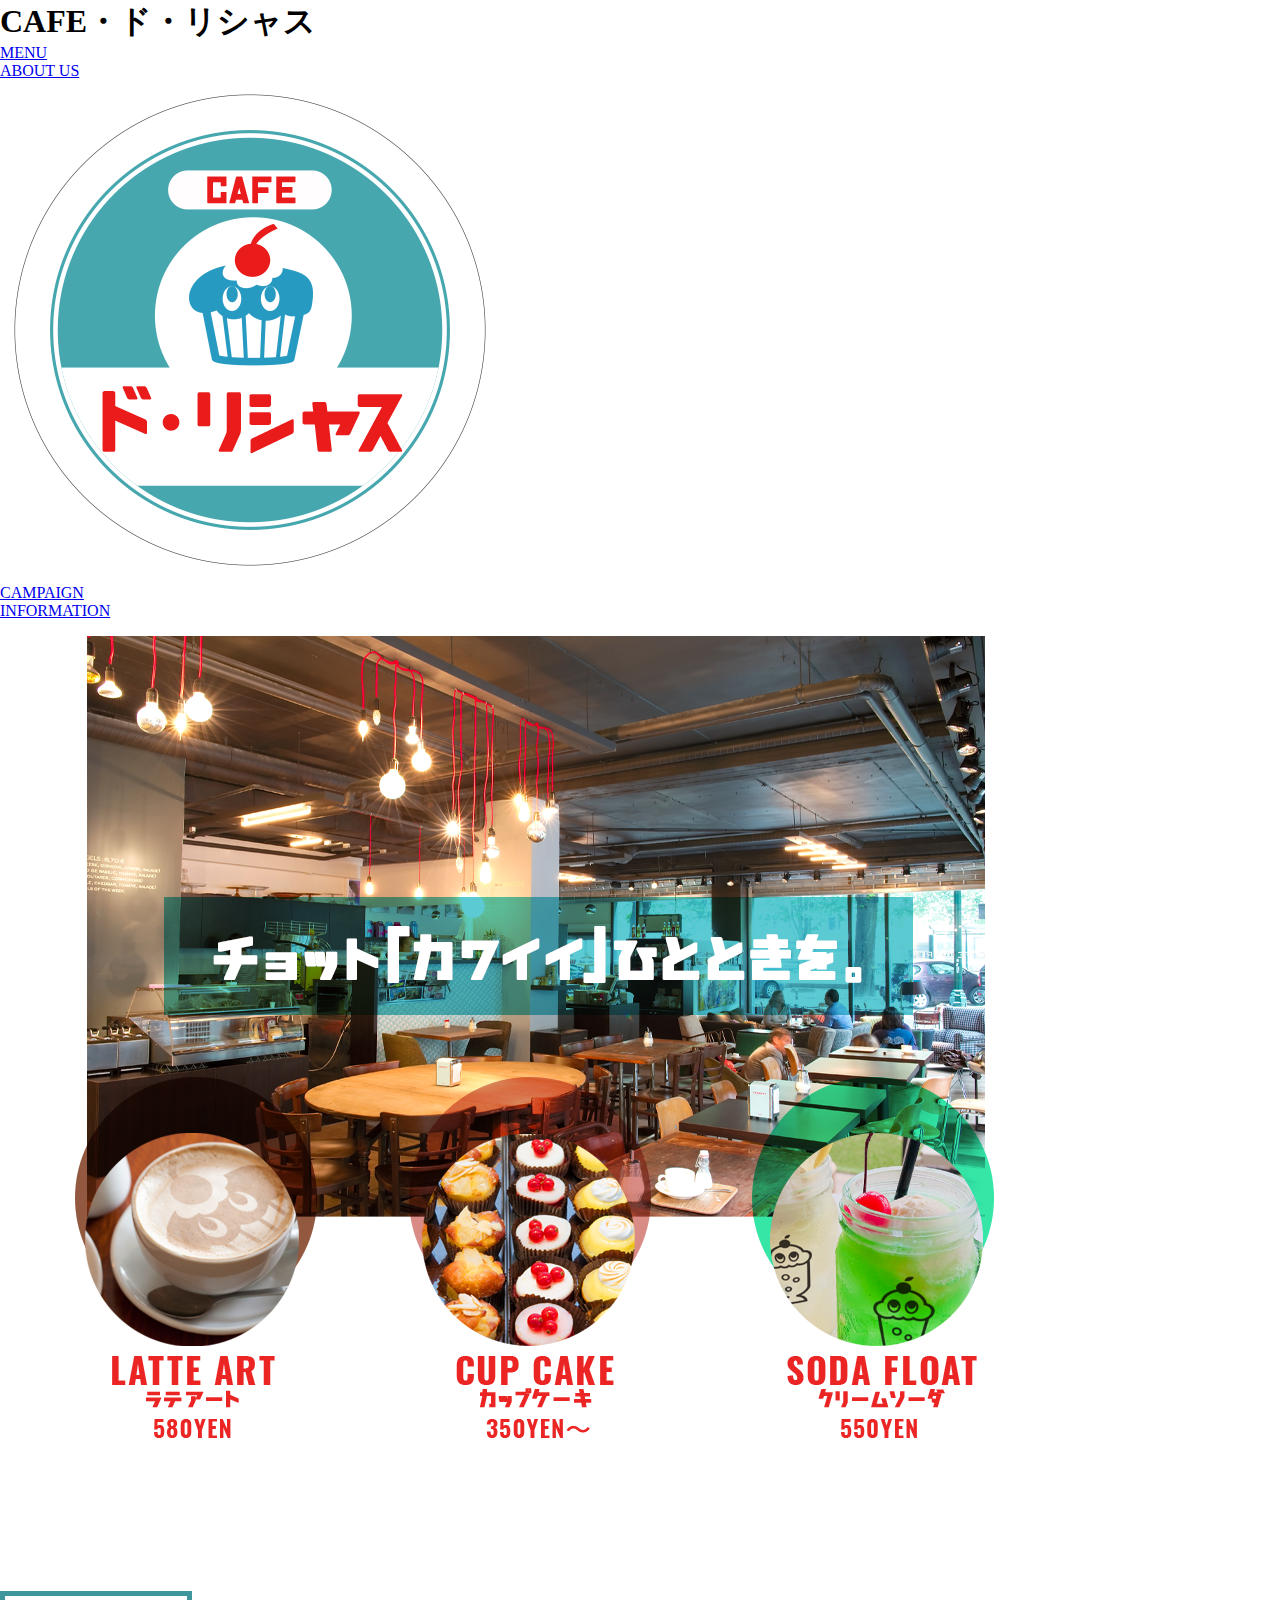
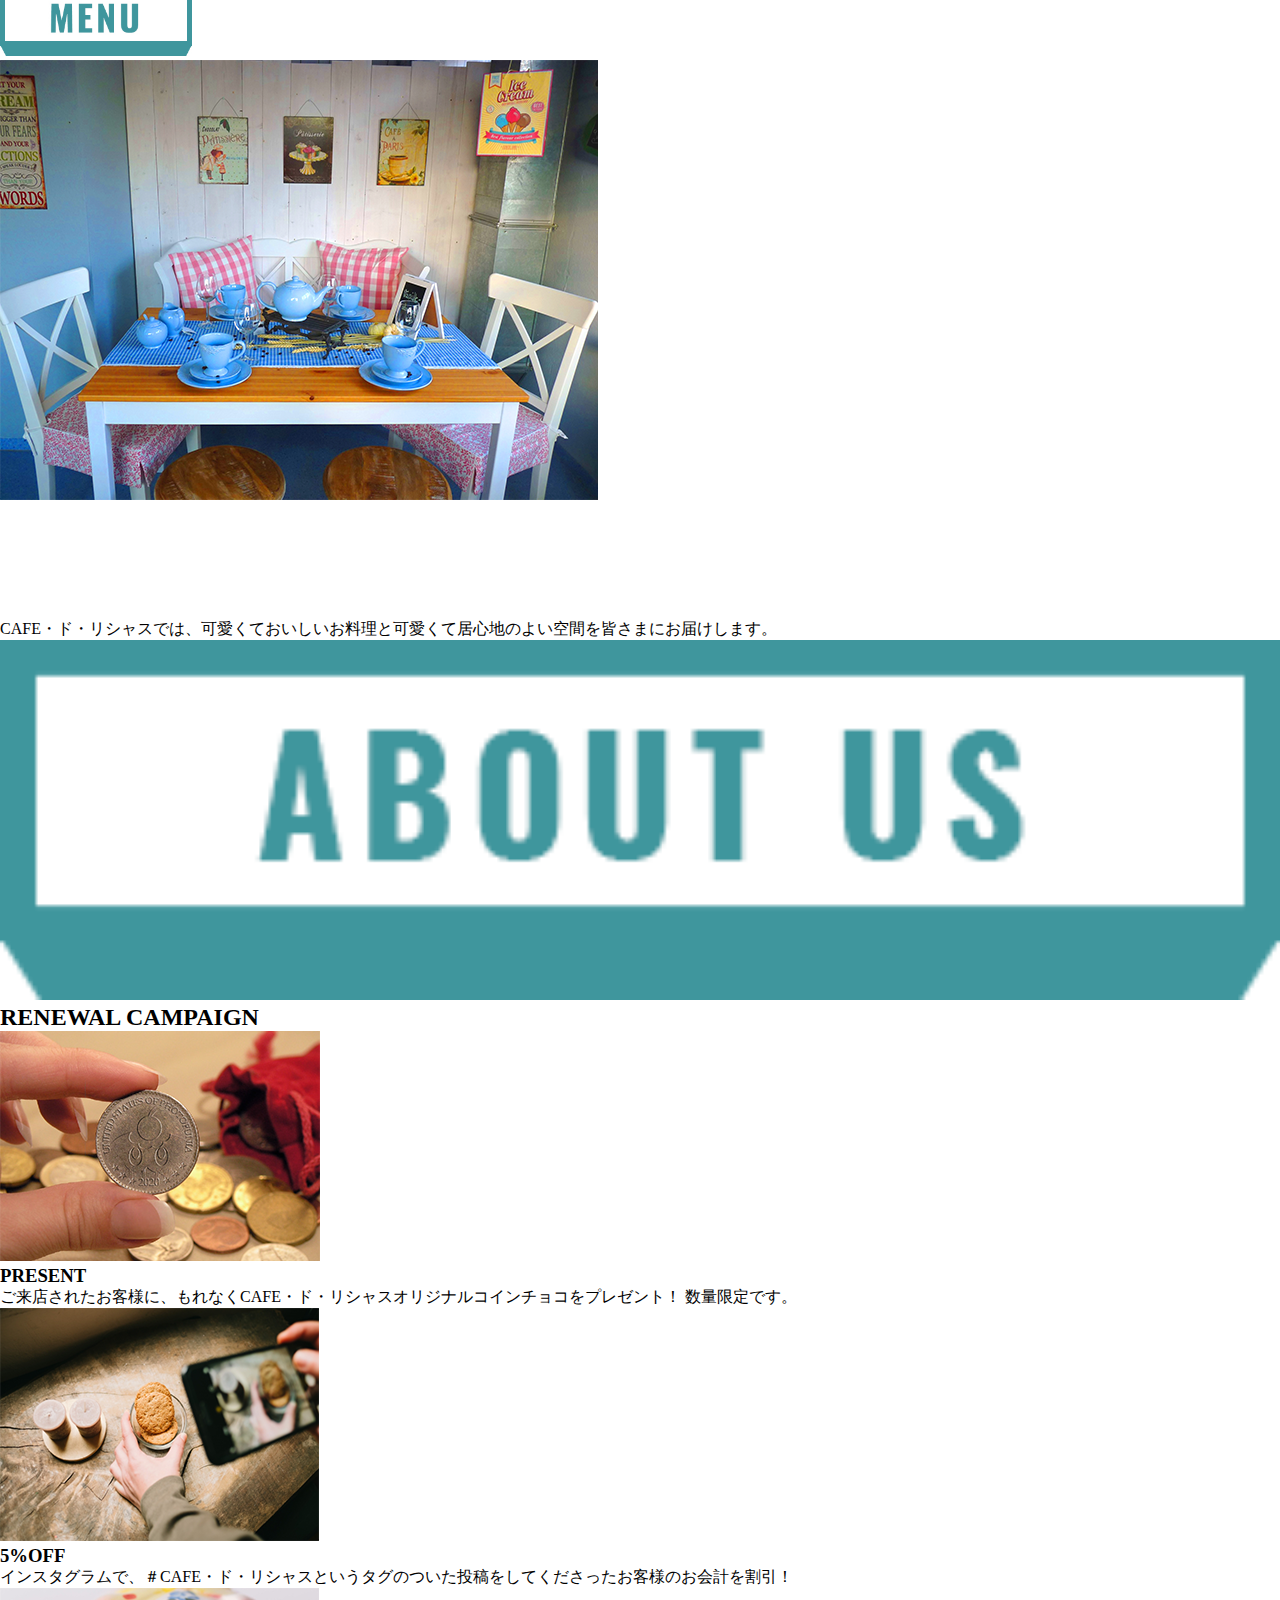
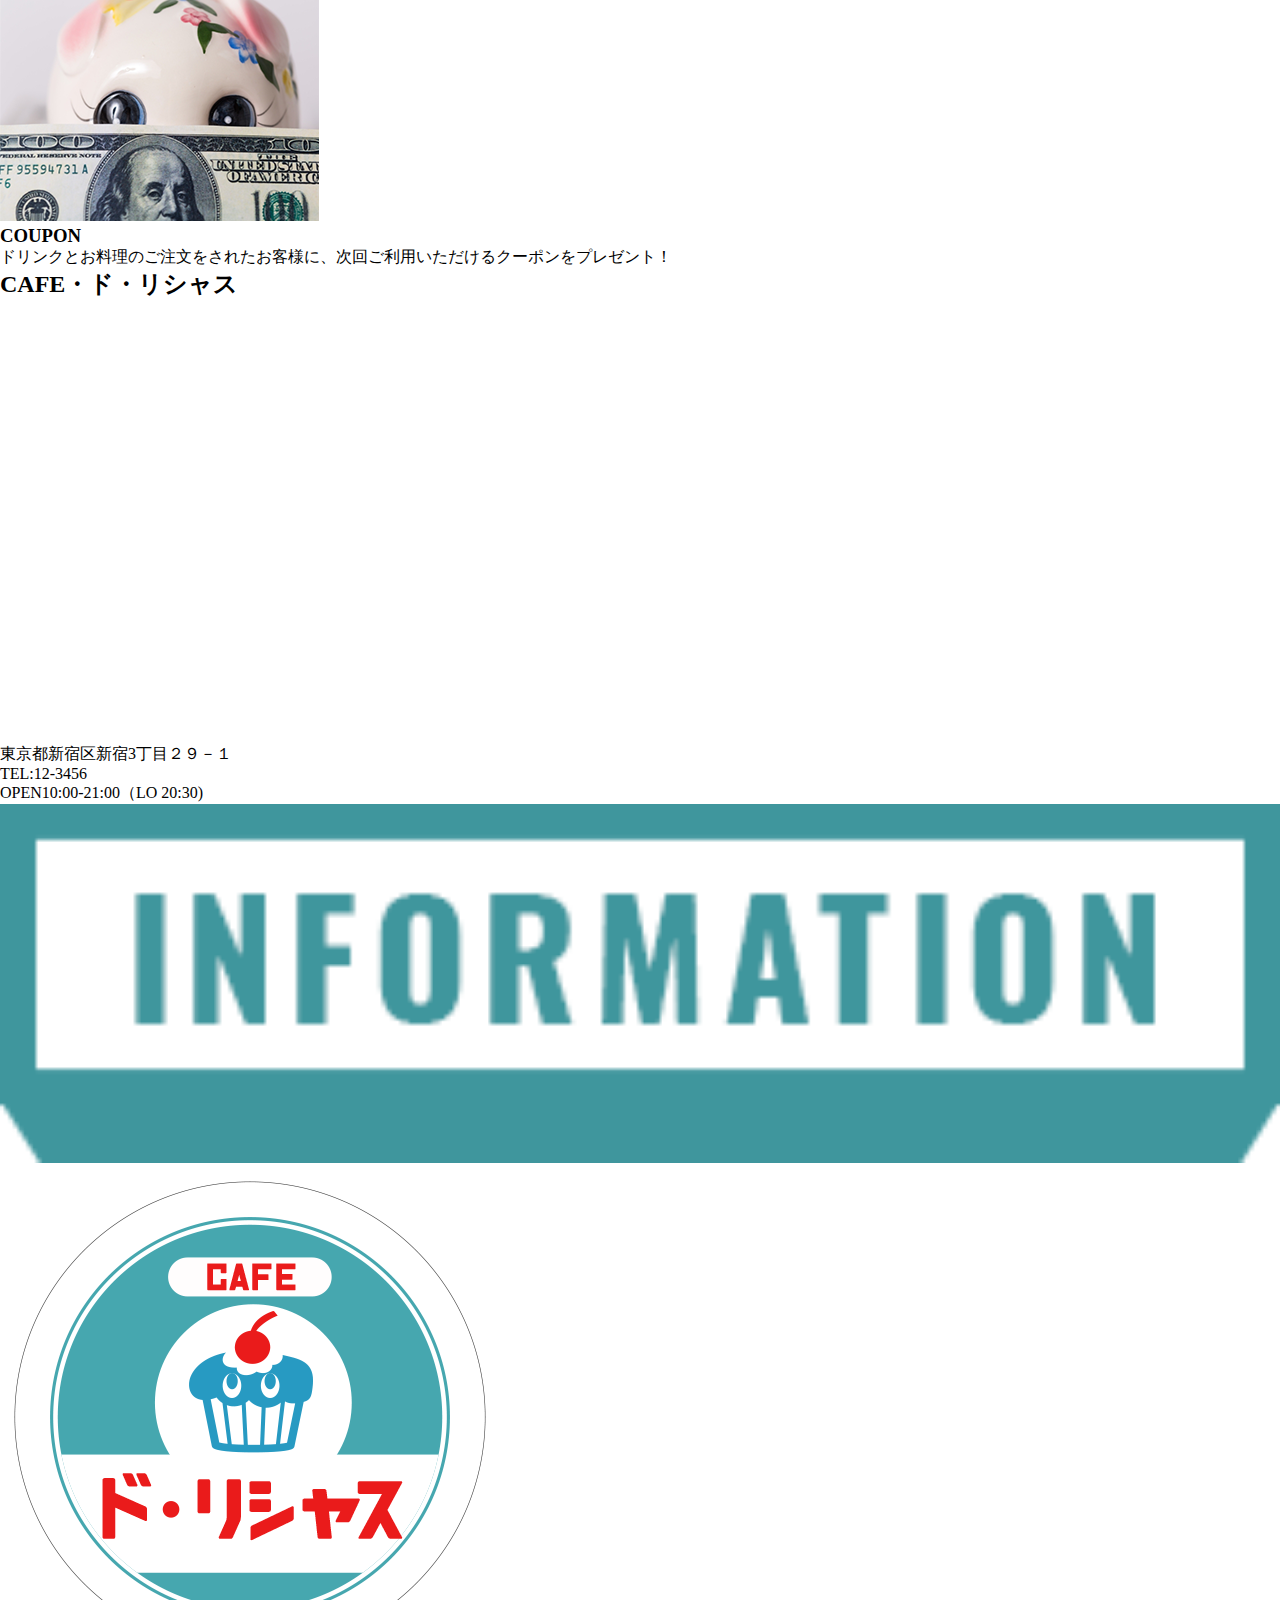
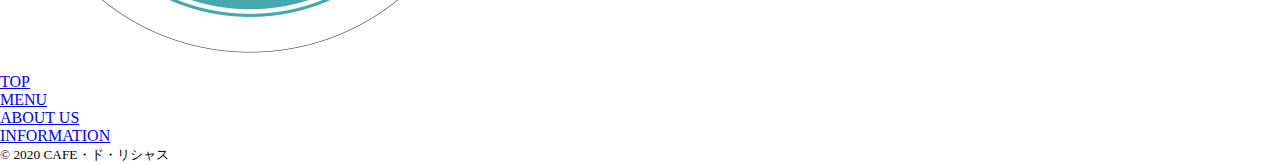
<file: public/index.html>
<!DOCTYPE html>
<html lang="ja">

<head>
  <meta charset="UTF-8">
  <meta name="viewport"
    content="width=device-width,initial-scale=1.0,minimum-scale=1.0,maximum-scale=1.0,user-scalable=0">
  <title>CAFE・ド・リシャス</title>
  <link rel="stylesheet" href="css/app.css">
  <link rel="stylesheet" type="text/css" href="slick/slick.css"/>
<link rel="stylesheet" type="text/css" href="slick/slick-theme.css"/>
<link rel="preconnect" href="https://fonts.gstatic.com">
<link href="https://fonts.googleapis.com/css2?family=Oswald:wght@300;400;500;600;700&display=swap" rel="stylesheet">
<link href="https://fonts.googleapis.com/css?family=M+PLUS+1p" rel="stylesheet">
</head>

<body>
  <header>
    <h1 class="main-title">CAFE・ド・リシャス</h1>
    <nav class="nav-menu">
    <ul class="nav-menu-list">
      <li class="nav-menu-list-item"><a href="menu/index.html">MENU</a></li>
      <li class="nav-menu-list-item"><a href="about_us/index.html">ABOUT US</a></li>
      <li class="nav-menu-list-item"><a href="index.html"><img src="img/rogo_blue.png"></a></li>
      <li class="nav-menu-list-item"><a href="#campaign">CAMPAIGN</a></li>
      <li class="nav-menu-list-item"><a href="information/index.html">INFORMATION</a></li>
    </ul>
    </nav>
  </header>

  <main>
    <article class="main-section">
      <h2 class="site-concept"><img src="img/top_img.png"></h2>
      <p class="btn"><a href="menu/index.html"></a><img src="img/btn_menu.jpg" class="button" width="15%"></p>
    </article>
    

    <section class="about-us-summary">
      <p class="about-us-summary-img"><img src="img/shop.png"></p>
      <h2 class="about-us-summary-intro"><img src="img/h2.png"></h2>
      <p class="about-us-summary-text">CAFE・ド・リシャスでは、可愛くておいしいお料理と可愛くて居心地のよい空間を皆さまにお届けします。</p>
      <p class="btn-about"><a href="about_us/index.html"><img src="img/btn_aboutus.png" class="button" width="100%"></a></p>
    </section>

    <section class="campaign-section">
      <h2 id="campaign">RENEWAL CAMPAIGN</h2>

      <div class="wrap">
      <section class="campaign-section-content">
        <p class="campaign-section-content-img"><img src="img/coin.png"></p>
        <h3 class="campaign-section-content-title">PRESENT</h3>
        <p class="campaign-section-content-description">ご来店されたお客様に、もれなくCAFE・ド・リシャスオリジナルコインチョコをプレゼント！ 数量限定です。</p>
      </section>


      <section class="campaign-section-content">
        <p class="campaign-section-content-img"><img src="img/sns_com.png"></p>
        <h3 class="campaign-section-content-title">5%OFF</h3>
        <p class="campaign-section-content-description">インスタグラムで、＃CAFE・ド・リシャスというタグのついた投稿をしてくださったお客様のお会計を割引！</p>
      </section>

      <section class="campaign-section-content">
        <p class="campaign-section-content-img"><img src="img/money.png"></p>
        <h3 class="campaign-section-content-title">COUPON</h3>
        <p class="campaign-section-content-description">ドリンクとお料理のご注文をされたお客様に、次回ご利用いただけるクーポンをプレゼント！</p>
      </section>
    </section>
  </div>

    <section class="information-section">
      <h2 class="shop-name">CAFE・ド・リシャス</h2>
      <iframe class="map" src="https://www.google.com/maps/embed?pb=!1m18!1m12!1m3!1d12961.174561544354!2d139.69400668224463!3d35.69439099917354!2m3!1f0!2f0!3f0!3m2!1i1024!2i768!4f13.1!3m3!1m2!1s0x60188cd146347a19%3A0xb02218c4e2470f33!2z44K544K_44O844OQ44OD44Kv44K544Kz44O844OS44O8IOaWsOWuv-ilv-WPo-W6lw!5e0!3m2!1sja!2sjp!4v1606789449262!5m2!1sja!2sjp" width="600" height="440" frameborder="0" style="border:0;" allowfullscreen="" aria-hidden="false" tabindex="0"></iframe>
      <dl class="shop-address">
        <dt class="shop-address-item">東京都新宿区新宿3丁目２９－１</dt>
        <dt class="shop-address-item">TEL:12-3456</dt>
        <dt class="shop-address-item">OPEN10:00-21:00（LO 20:30)</dt>
      </dl>
      <p class="btn-info"><a href="information/index.html"><img src="img/btn_informaion.png" class="button" width="100%"></a></p>
    </section>
  </article>
  </main>

  <footer>
    <h2 class="footer-shop-name"><img src="img/rogo_blue.png"></h2>
    <ul class="footer-menu">
      <li class="footer-menu-item"><a href="index.html">TOP</a></li>
      <li class="footer-menu-item"><a href="menu/index.html">MENU</a></li>
      <li class="footer-menu-item"><a href="about_us/index.html">ABOUT US</a></li>
      <li class="footer-menu-item"><a href="information/index.html">INFORMATION</a></li>
    </ul>

    <p class="copy"><small>&copy; 2020 CAFE・ド・リシャス</small></p>
  </footer>
  <script src="js/app.js"></script>
</script>
</script>
</body>

</html>
</file>
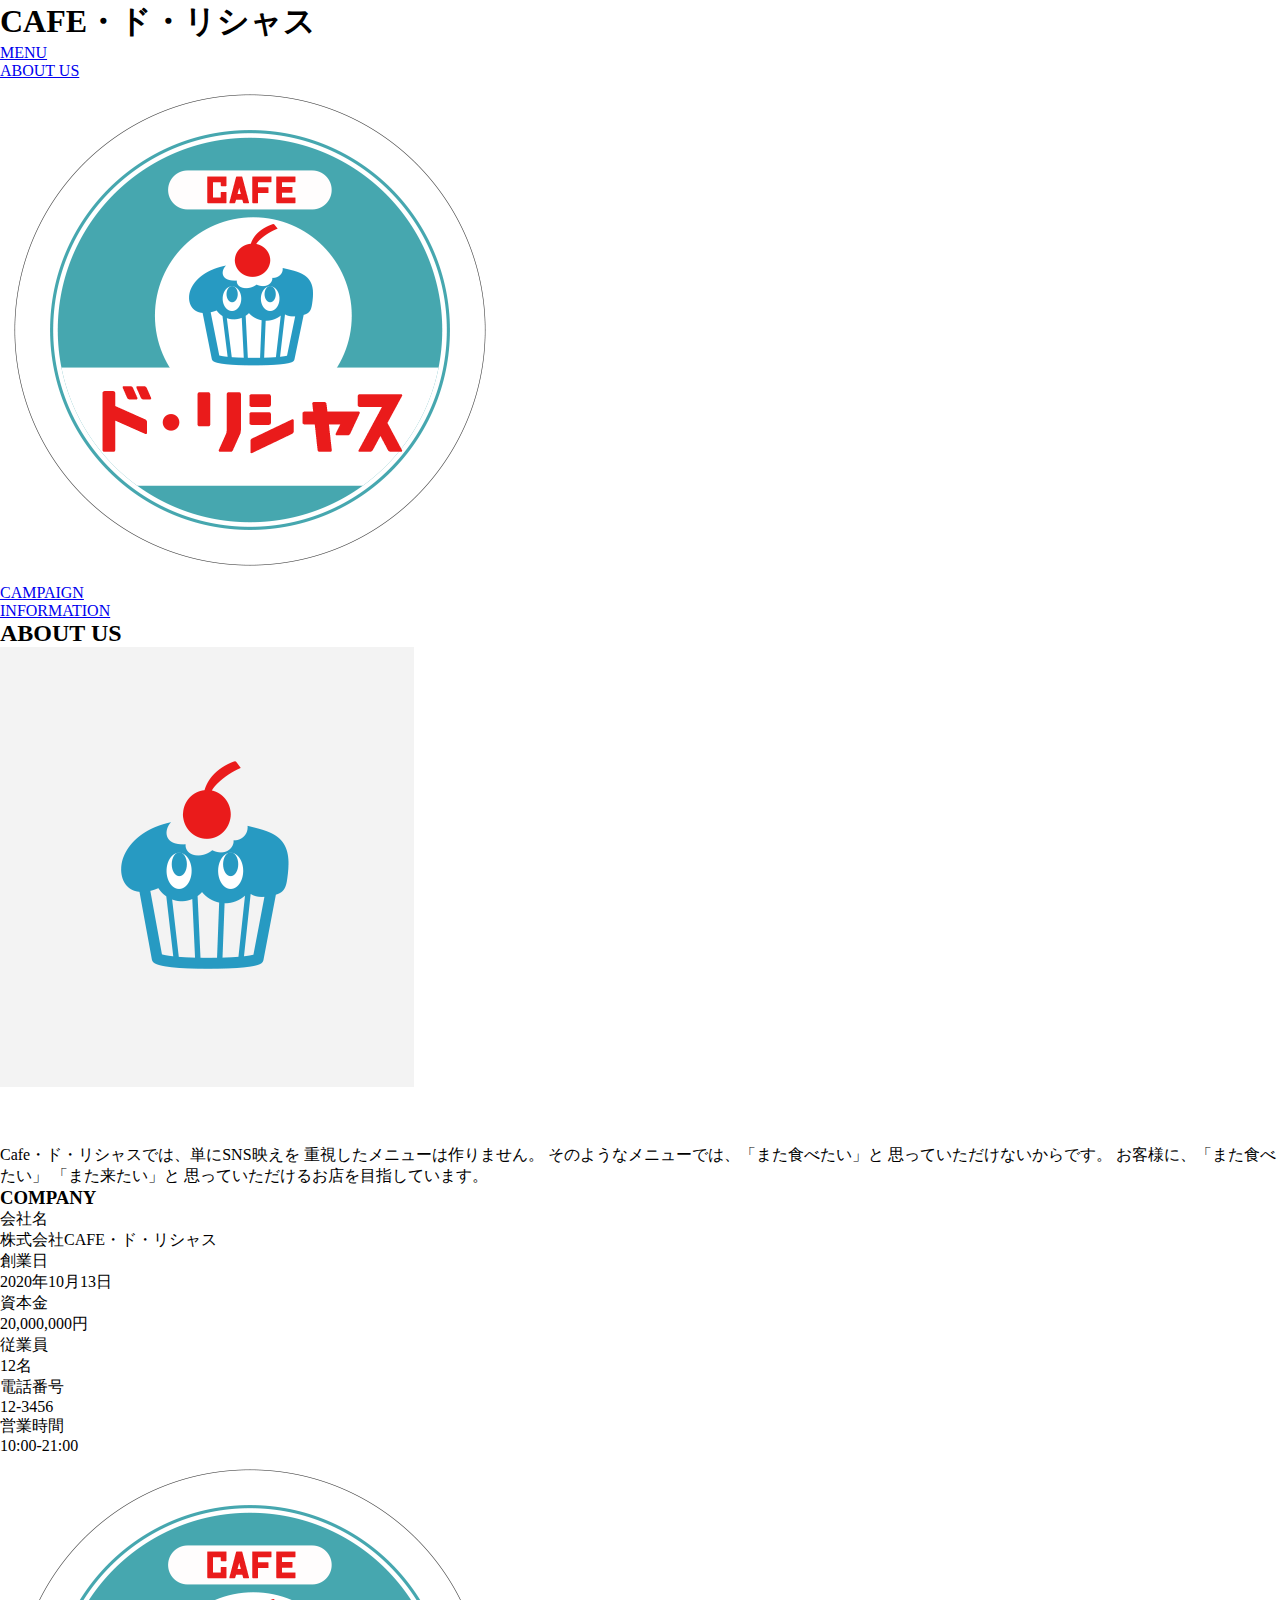
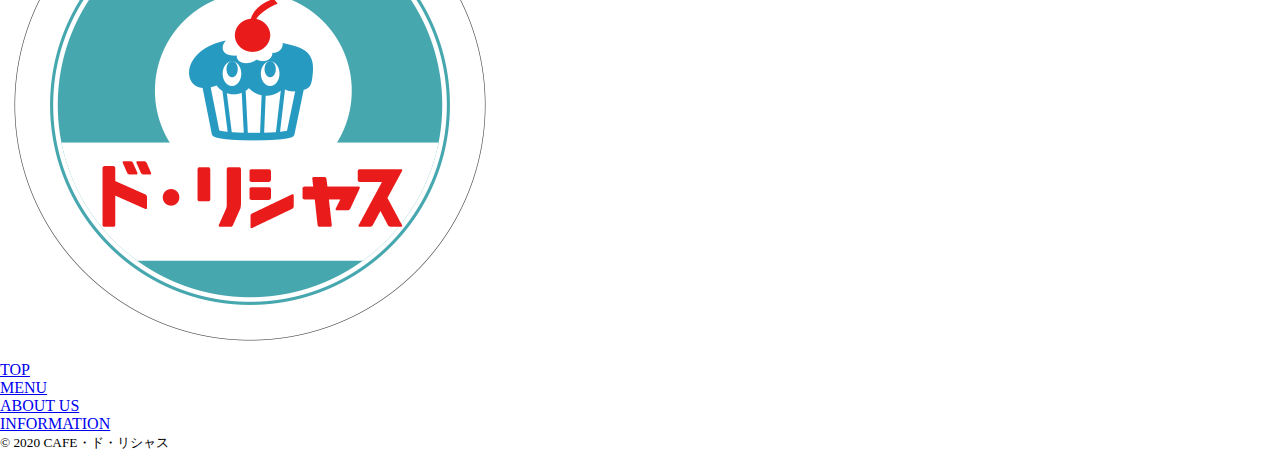
<file: public/about_us/index.html>
<!DOCTYPE html>
<html lang="ja">

<head>
  <meta charset="UTF-8">
  <meta name="viewport"
    content="width=device-width,initial-scale=1.0,minimum-scale=1.0,maximum-scale=1.0,user-scalable=0">
  <title>CAFE・ド・リシャス</title>
  <link rel="stylesheet" href="../css/app.css">
  </head>

<body>
  <header>
    <h1>CAFE・ド・リシャス</h1>
    <nav>
      <ul class="nav-menu-list">
        <li class="nav-menu-list-item"><a href="../menu/index.html">MENU</a></li>
        <li class="nav-menu-list-item"><a href="index.html">ABOUT US</a></li>
        <li class="nav-menu-list-item"><a href="../index.html"><img src="../img/rogo_blue.png"></a></li>
        <li class="nav-menu-list-item"><a href="../index.html#campaign">CAMPAIGN</a></li>
        <li class="nav-menu-list-item"><a href="../information/index.html">INFORMATION</a></li>
      </ul>
      </nav>
  </header>

  <main>
      <section class="menu-title-back">
          <h2 class="about-title">ABOUT US</h2>
      </section>

      <section class="about-us-section">
        <p class="about-us-section-img"><img src="../img/cakekun.png"></p>
        <div>
          <h3 class="about-us-section-title"><img src="../img/about-concept.png"></h3>
          <p class="about-us-section-text">Cafe・ド・リシャスでは、単にSNS映えを
            重視したメニューは作りません。
            そのようなメニューでは、「また食べたい」と
            思っていただけないからです。
            お客様に、「また食べたい」 「また来たい」と
            思っていただけるお店を目指しています。</p>
            </div>
      </section>

      <section class="company">
          <h3 class="company-title">COMPANY</h3>
          <div class="company-wrap">
          <dl class="company-item">
              <dt class="company-item-dt">会社名</dt>
              <dd class="company-item-dd">株式会社CAFE・ド・リシャス</dd>
              <dt class="company-item-dt">創業日</dt>
              <dd class="company-item-dd">2020年10月13日</dd>
              <dt class="company-item-dt">資本金</dt>
              <dd class="company-item-dd">20,000,000円</dd>
          </dl>
          <dl class="company-item">
              <dt class="company-item-dt">従業員</dt>
              <dd class="company-item-dd">12名</dd>
              <dt class="company-item-dt">電話番号</dt>
              <dd class="company-item-dd">12-3456</dd>
              <dt class="company-item-dt">営業時間</dt>
              <dl class="company-item-dd">10:00-21:00</dl>
          </dl>
        </div>
      </section>
  </main>

  
  <footer>
    <h2 class="footer-shop-name"><img src="../img/rogo_blue.png"></h2>
    <dl class="footer-menu">
      <dt class="footer-menu-item"><a href="../index.html">TOP</a></dt>
      <dt class="footer-menu-item"><a href="../menu/index.html">MENU</a></dt>
      <dt class="footer-menu-item"><a href="index.html">ABOUT US</a></dt>
      <dt class="footer-menu-item"><a href="../information/index.html">INFORMATION</a></dt>
    </dl>
    <p class="copy"><small>&copy; 2020 CAFE・ド・リシャス</small></p>
  </footer>

  </body>
  </html>
</file>
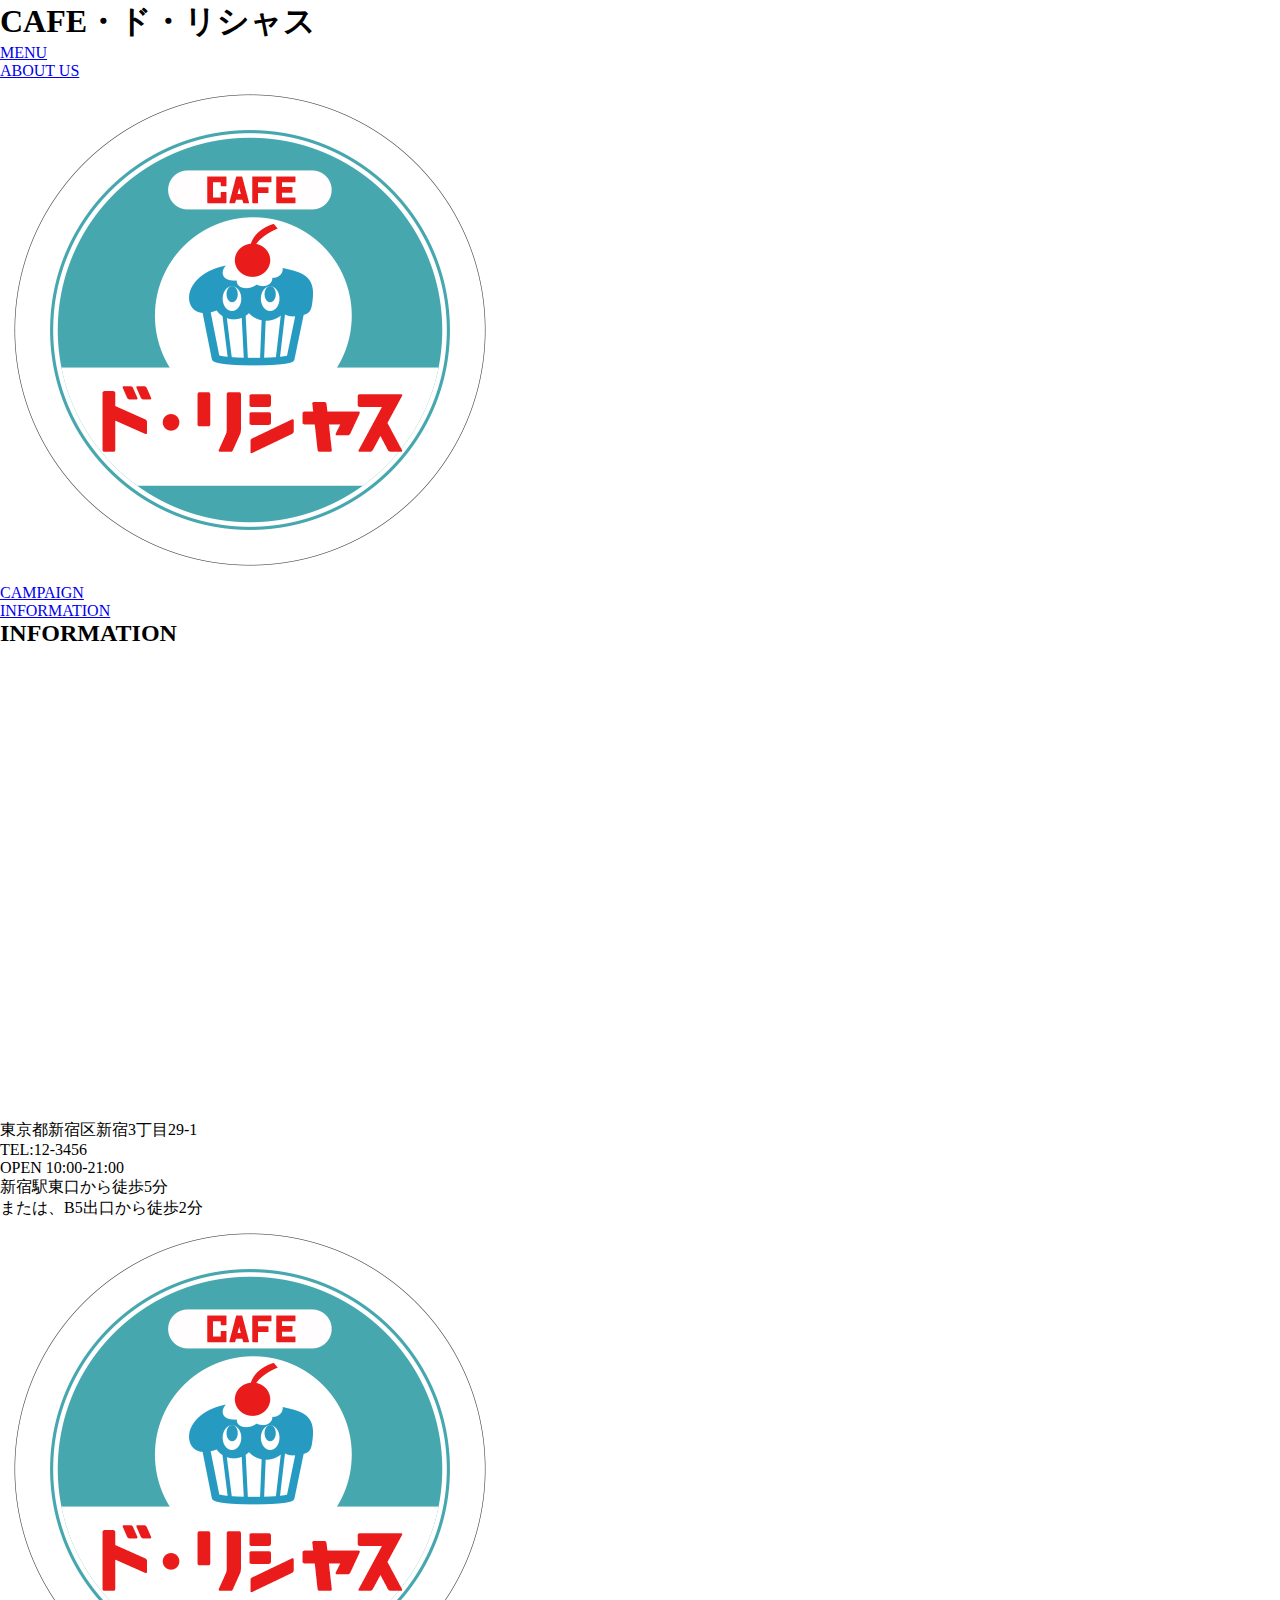
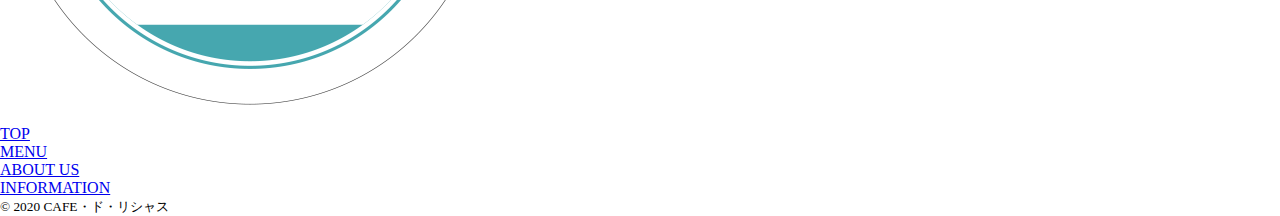
<file: public/information/index.html>
<!DOCTYPE html>
<html lang="ja">

<head>
  <meta charset="UTF-8">
  <meta name="viewport"
    content="width=device-width,initial-scale=1.0,minimum-scale=1.0,maximum-scale=1.0,user-scalable=0">
  <title>CAFE・ド・リシャス</title>
  <link rel="stylesheet" href="../css/app.css">
  </head>

<body>
  <header>
    <h1>CAFE・ド・リシャス</h1>
    <nav>
      <ul class="nav-menu-list">
        <li class="nav-menu-list-item"><a href="../menu/index.html">MENU</a></li>
        <li class="nav-menu-list-item"><a href="../about_us/index.html">ABOUT US</a></li>
        <li class="nav-menu-list-item"><a href="../index.html"><img src="../img/rogo_blue.png"></a></li>
        <li class="nav-menu-list-item"><a href="../index.html#campaign">CAMPAIGN</a></li>
        <li class="nav-menu-list-item"><a href="index.html">INFORMATION</a></li>
      </ul>
      </nav>
  </header>

  <main>
    <section class="menu-title-back">
      <h2 class="about-title">INFORMATION</h2>
    </section>

    <section class="information-section-b">
      <h3 class="info-name"><img src="../img/info_title.png"></h3>
      <iframe class="map" src="https://www.google.com/maps/embed?pb=!1m18!1m12!1m3!1d12961.174561544354!2d139.69400668224463!3d35.69439099917354!2m3!1f0!2f0!3f0!3m2!1i1024!2i768!4f13.1!3m3!1m2!1s0x60188cd146347a19%3A0xb02218c4e2470f33!2z44K544K_44O844OQ44OD44Kv44K544Kz44O844OS44O8IOaWsOWuv-ilv-WPo-W6lw!5e0!3m2!1sja!2sjp!4v1606789449262!5m2!1sja!2sjp" width="800" height="440" frameborder="0" style="border:0;" allowfullscreen="" aria-hidden="false" tabindex="0"></iframe>
      <dl class="shop-address-b">
        <dt class="shop-address-item-b">東京都新宿区新宿3丁目29-1</dt>
        <dt class="shop-address-item-b">TEL:12-3456</dt>
        <dt class="shop-address-item-b">OPEN 10:00-21:00</dt>
      </dl>
      <p class="shop-address-text-a">新宿駅東口から徒歩5分</p>
      <p class="shop-address-text-b">または、B5出口から徒歩2分</p>
    </section>

  </main>

  <footer>
    <h2 class="footer-shop-name"><img src="../img/rogo_blue.png"></h2>
    <dl class="footer-menu">
      <dt class="footer-menu-item"><a href="../index.html">TOP</a></dt>
      <dt class="footer-menu-item"><a href="../menu/index.html">MENU</a></dt>
      <dt class="footer-menu-item"><a href="../about_us/index.html">ABOUT US</a></dt>
      <dt class="footer-menu-item"><a href="index.html">INFORMATION</a></dt>
    </dl>
    <p class="copy"><small>&copy; 2020 CAFE・ド・リシャス</small></p>
  </footer>
</body>

</html>
</file>
<file: public/css/app.css>
* {
    margin: 0;
    padding: 0;
}

.title {
  background-color: #333;
  color: #fff
}

.title:hover {
    opacity: 0.1;
  }
</file>
